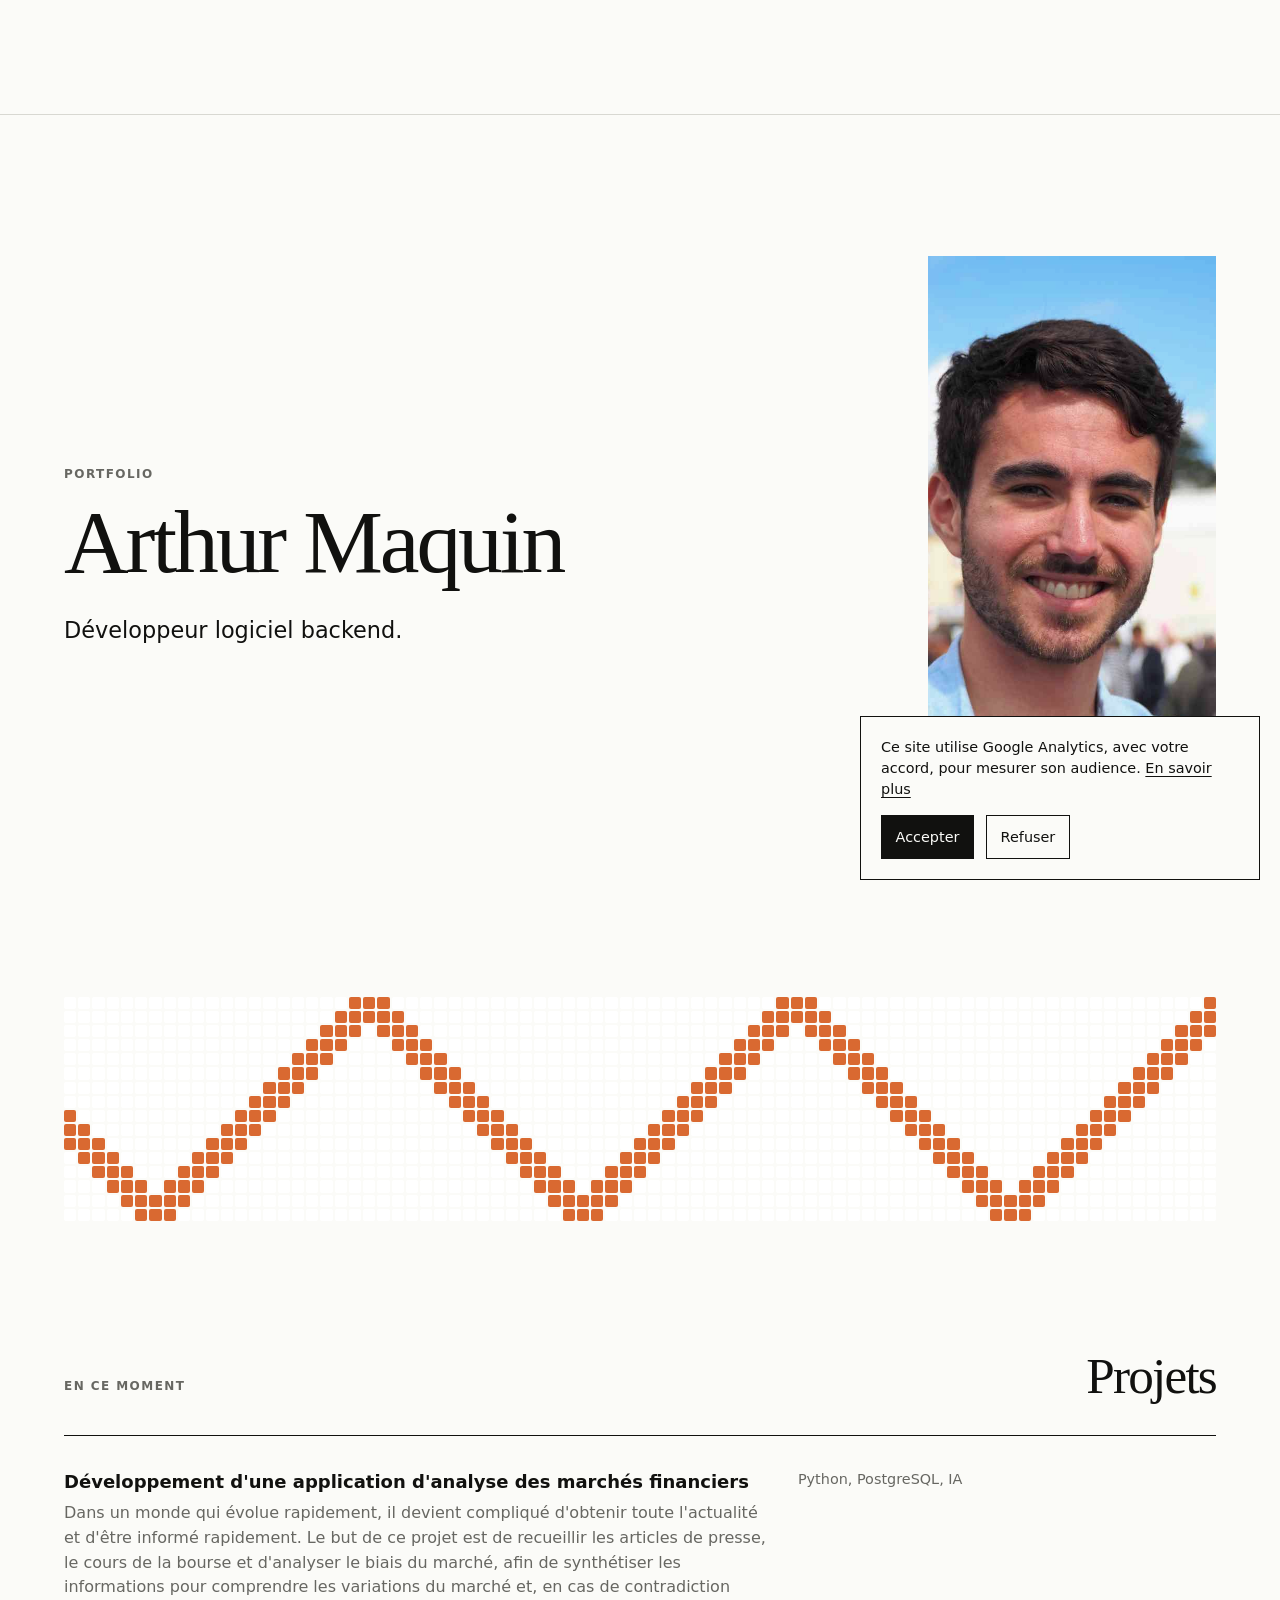
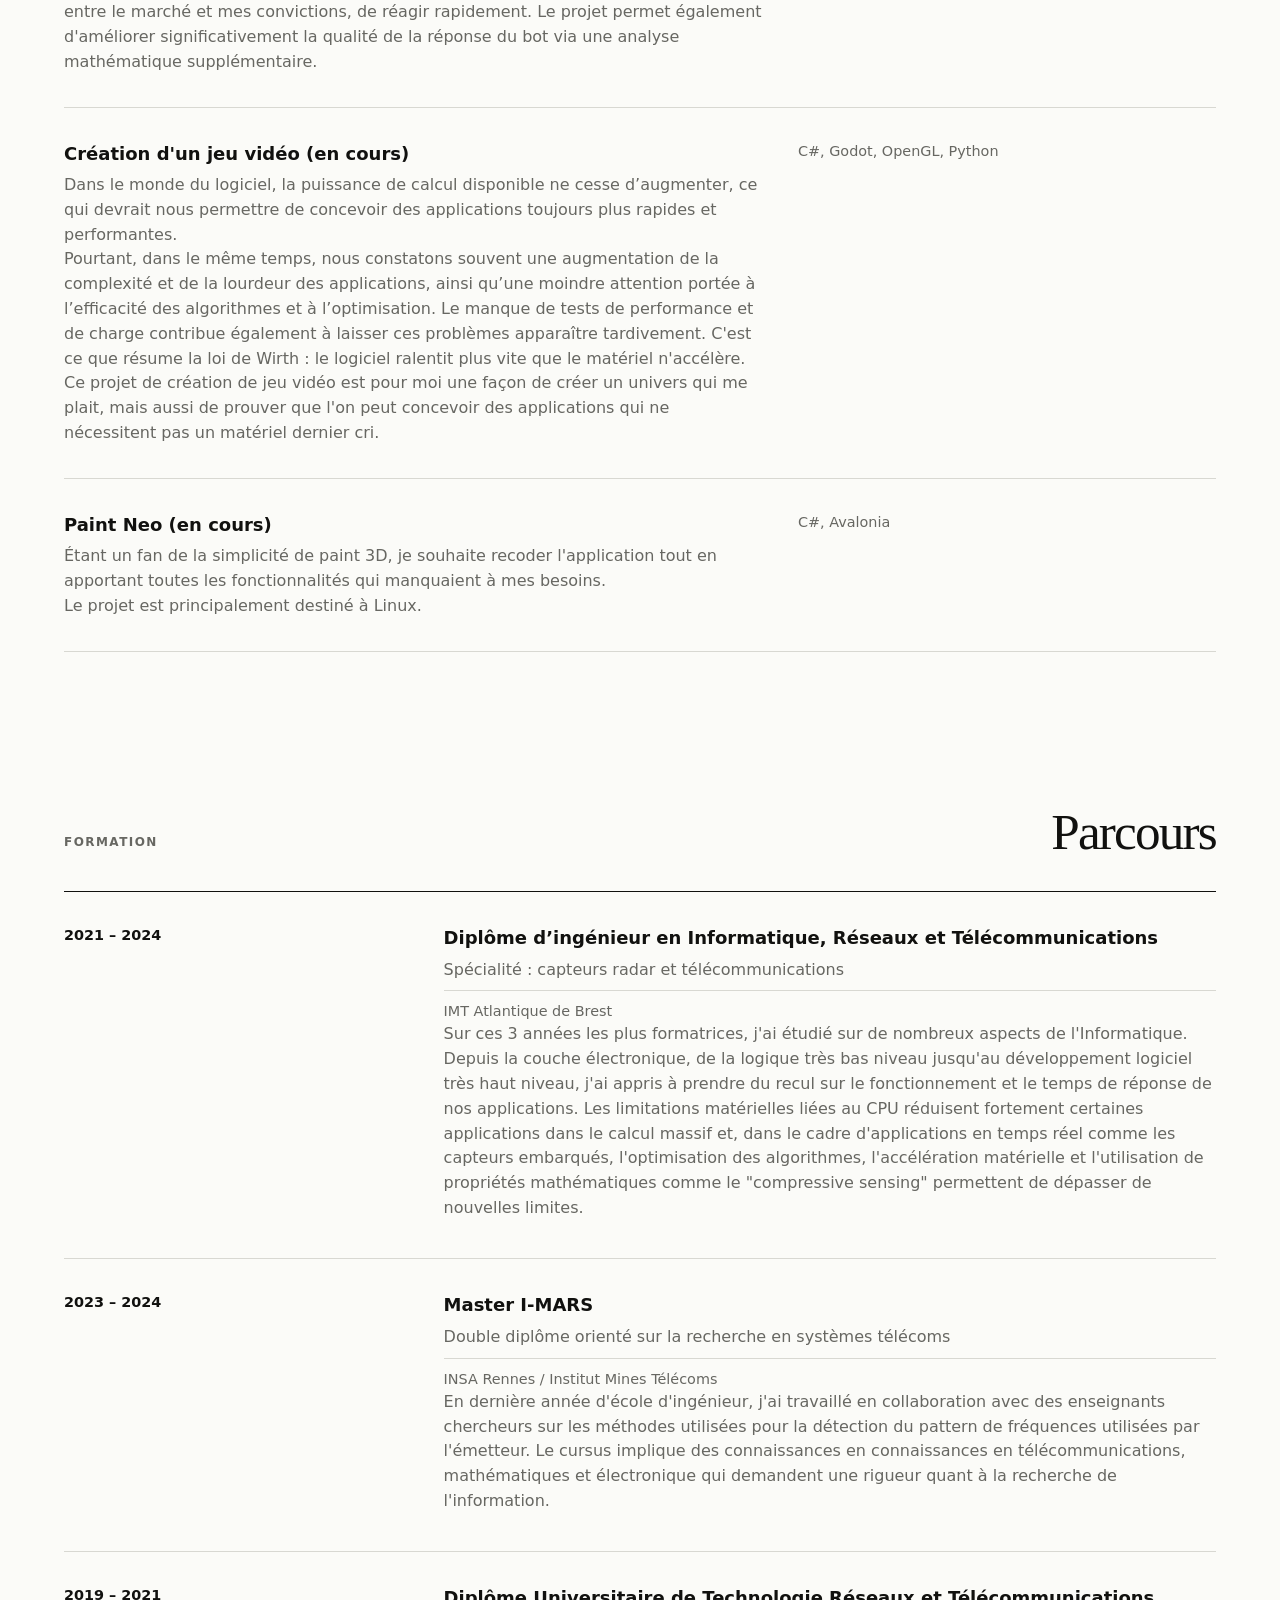
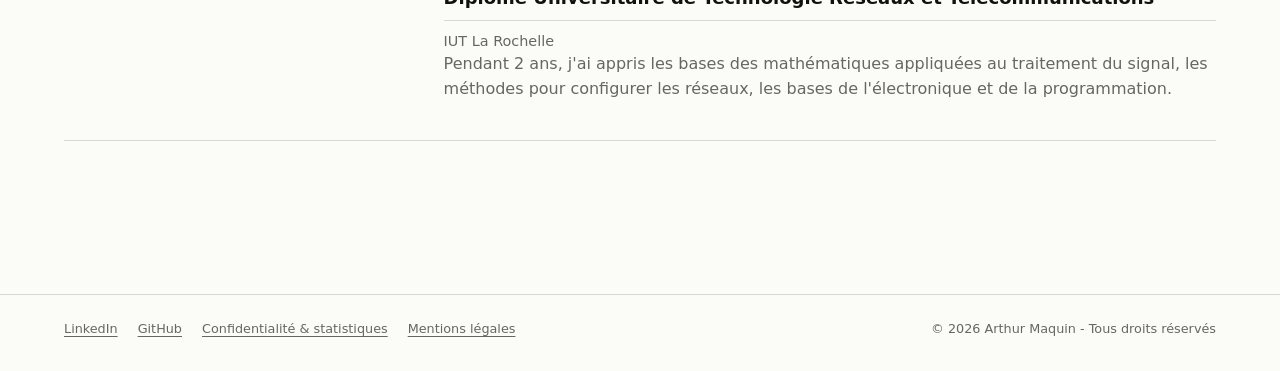
<file: index.html>
<!doctype html>
<html lang="fr">

<head>
  <meta charset="utf-8">
  <meta name="viewport" content="width=device-width, initial-scale=1">
  <meta name="description" content="Portfolio personnel d'Arthur Maquin.">
  <title>Arthur Maquin — Portfolio</title>
  <link rel="stylesheet" href="css/style.css">
  <script src="js/main.js" defer></script>
</head>

<body>
  <!-- Espace réservé à un futur logo ou à une future navigation. -->
  <header class="site-header" aria-label="En-tête"></header>

  <main class="page-shell">
    <section class="introduction" aria-labelledby="intro-title">
      <div class="introduction__copy">
        <p class="eyebrow">Portfolio</p>
        <h1 id="intro-title">Arthur Maquin</h1>
        <p class="introduction__text">Développeur logiciel backend.</p>
      </div>
      <img class="profile-image" src="assets/profile.jpg" alt="Portrait d'Arthur Maquin" width="683" height="600">
    </section>

    <section class="matrix-section" aria-label="Matrice interactive décorative">
      <div class="matrix" data-matrix aria-hidden="true"></div>
      <div class="mobile-divider" aria-hidden="true"></div>
    </section>

    <section class="projects" aria-labelledby="projects-title">
      <div class="section-heading">
        <p class="eyebrow">En ce moment</p>
        <h2 id="projects-title">Projets</h2>
      </div>

      <ol class="project-list">
        <li class="project">
          <div>
            <h3>Développement d'une application d'analyse des marchés financiers</h3>
            <p>Dans un monde qui évolue rapidement, il devient compliqué d'obtenir toute l'actualité et d'être informé
              rapidement.
              Le but de ce projet est de recueillir les articles de presse, le cours de la bourse et d'analyser le biais
              du marché, afin de synthétiser les informations pour comprendre les variations du marché et, en cas de
              contradiction entre le marché et mes convictions, de réagir rapidement. Le projet permet également
              d'améliorer significativement la qualité de la réponse du bot via une analyse mathématique supplémentaire.
            </p>
          </div>
          <p class="project__meta">Python, PostgreSQL, IA</p>
          <!--<a href="#" aria-label="Voir le projet personnel">Voir le projet <span aria-hidden="true">↗</span></a>-->
        </li>
        <li class="project">
          <div>
            <h3>Création d'un jeu vidéo (en cours)</h3>
            <p>Dans le monde du logiciel, la puissance de calcul disponible ne cesse d’augmenter, ce qui devrait nous
              permettre de concevoir des applications toujours plus rapides et performantes.</p>
            <p>Pourtant, dans le même temps, nous constatons souvent une augmentation de la complexité et de la lourdeur
              des applications, ainsi qu’une moindre attention portée à l’efficacité des algorithmes
              et à l’optimisation. Le manque de tests de performance et de charge contribue également à laisser ces
              problèmes apparaître tardivement. C'est ce que résume la loi de Wirth : le logiciel ralentit plus vite que
              le matériel n'accélère.</p>
            <p>Ce projet de création de jeu vidéo est pour moi une façon de créer un univers qui me plait, mais aussi de
              prouver que l'on peut concevoir
              des applications qui ne nécessitent pas un matériel dernier cri.
            </p>
          </div>
          <p class="project__meta">C#, Godot, OpenGL, Python</p>
          <!--<a href="#" aria-label="Voir l'expérience web">Voir le projet <span aria-hidden="true">↗</span></a>-->
        </li>
        <li class="project">
          <div>
            <h3>Paint Neo (en cours)</h3>
            <p>Étant un fan de la simplicité de paint 3D, je souhaite recoder l'application tout en apportant toutes les
              fonctionnalités qui manquaient à mes besoins.
            </p>
            <p>Le projet est principalement destiné à Linux.</p>
          </div>
          <p class="project__meta">C#, Avalonia</p>
          <!--<a href="#" aria-label="Voir le prototype">Voir le projet <span aria-hidden="true">↗</span></a>-->
        </li>
      </ol>
    </section>

    <section class="background" aria-labelledby="background-title">
      <div class="section-heading">
        <p class="eyebrow">Formation</p>
        <h2 id="background-title">Parcours</h2>
      </div>
      <ol class="background-list">
        <li class="background-item">
          <p class="background-item__date">2021 – 2024</p>
          <div>
            <h3>Diplôme d’ingénieur en Informatique, Réseaux et Télécommunications</h3>
            <p>Spécialité : capteurs radar et télécommunications</p>
            <p class="background-item__school">IMT Atlantique de Brest</p>
            <p>Sur ces 3 années les plus formatrices, j'ai étudié sur de nombreux aspects de l'Informatique. Depuis la
              couche électronique, de la logique très bas niveau jusqu'au
              développement logiciel très haut niveau, j'ai appris à prendre du recul sur le fonctionnement et le temps
              de réponse de nos applications.
              Les limitations matérielles liées au CPU réduisent fortement certaines applications dans le calcul massif
              et, dans le cadre d'applications en temps réel
              comme les capteurs embarqués, l'optimisation des algorithmes, l'accélération matérielle et l'utilisation
              de propriétés mathématiques comme le "compressive sensing"
              permettent de dépasser de nouvelles limites.
            </p>
          </div>
        </li>
        <li class="background-item">
          <p class="background-item__date">2023 – 2024</p>
          <div>
            <h3>Master I-MARS</h3>
            <p>Double diplôme orienté sur la recherche en systèmes télécoms</p>
            <p class="background-item__school">INSA Rennes / Institut Mines Télécoms</p>
            <p>En dernière année d'école d'ingénieur, j'ai travaillé en collaboration avec des enseignants chercheurs
              sur les méthodes
              utilisées pour la détection du pattern de fréquences utilisées par l'émetteur. Le cursus implique des connaissances en
              connaissances en
              télécommunications, mathématiques et électronique qui demandent une rigueur quant à la recherche de l'information.
            </p>
          </div>
        </li>
        <li class="background-item">
          <p class="background-item__date">2019 – 2021</p>
          <div>
            <h3>Diplôme Universitaire de Technologie Réseaux et Télécommunications</h3>
            <p class="background-item__school">IUT La Rochelle</p>
            <div>
              <p>Pendant 2 ans, j'ai appris les bases des mathématiques appliquées au traitement du signal, les méthodes
                pour
                configurer les réseaux, les bases de l'électronique et de la programmation.
              </p>
            </div>
          </div>
        </li>
      </ol>
    </section>
  </main>

  <footer class="site-footer">
    <div class="site-footer__inner">
      <nav aria-label="Liens externes">
        <a href="https://www.linkedin.com/in/arthur-maquin/" target="_blank" rel="noopener noreferrer">LinkedIn</a>
        <a href="https://github.com/Arthur-M15" target="_blank" rel="noopener noreferrer">GitHub</a>
        <a href="privacy.html">Confidentialité &amp; statistiques</a>
        <a href="legal.html">Mentions légales</a>
      </nav>
      <p>© 2026 Arthur Maquin - Tous droits réservés</p>
    </div>
  </footer>

  <noscript>
    <p class="noscript-notice">JavaScript est désactivé : la matrice interactive et les préférences de mesure d’audience
      ne sont pas disponibles.</p>
  </noscript>
</body>

</html>
</file>
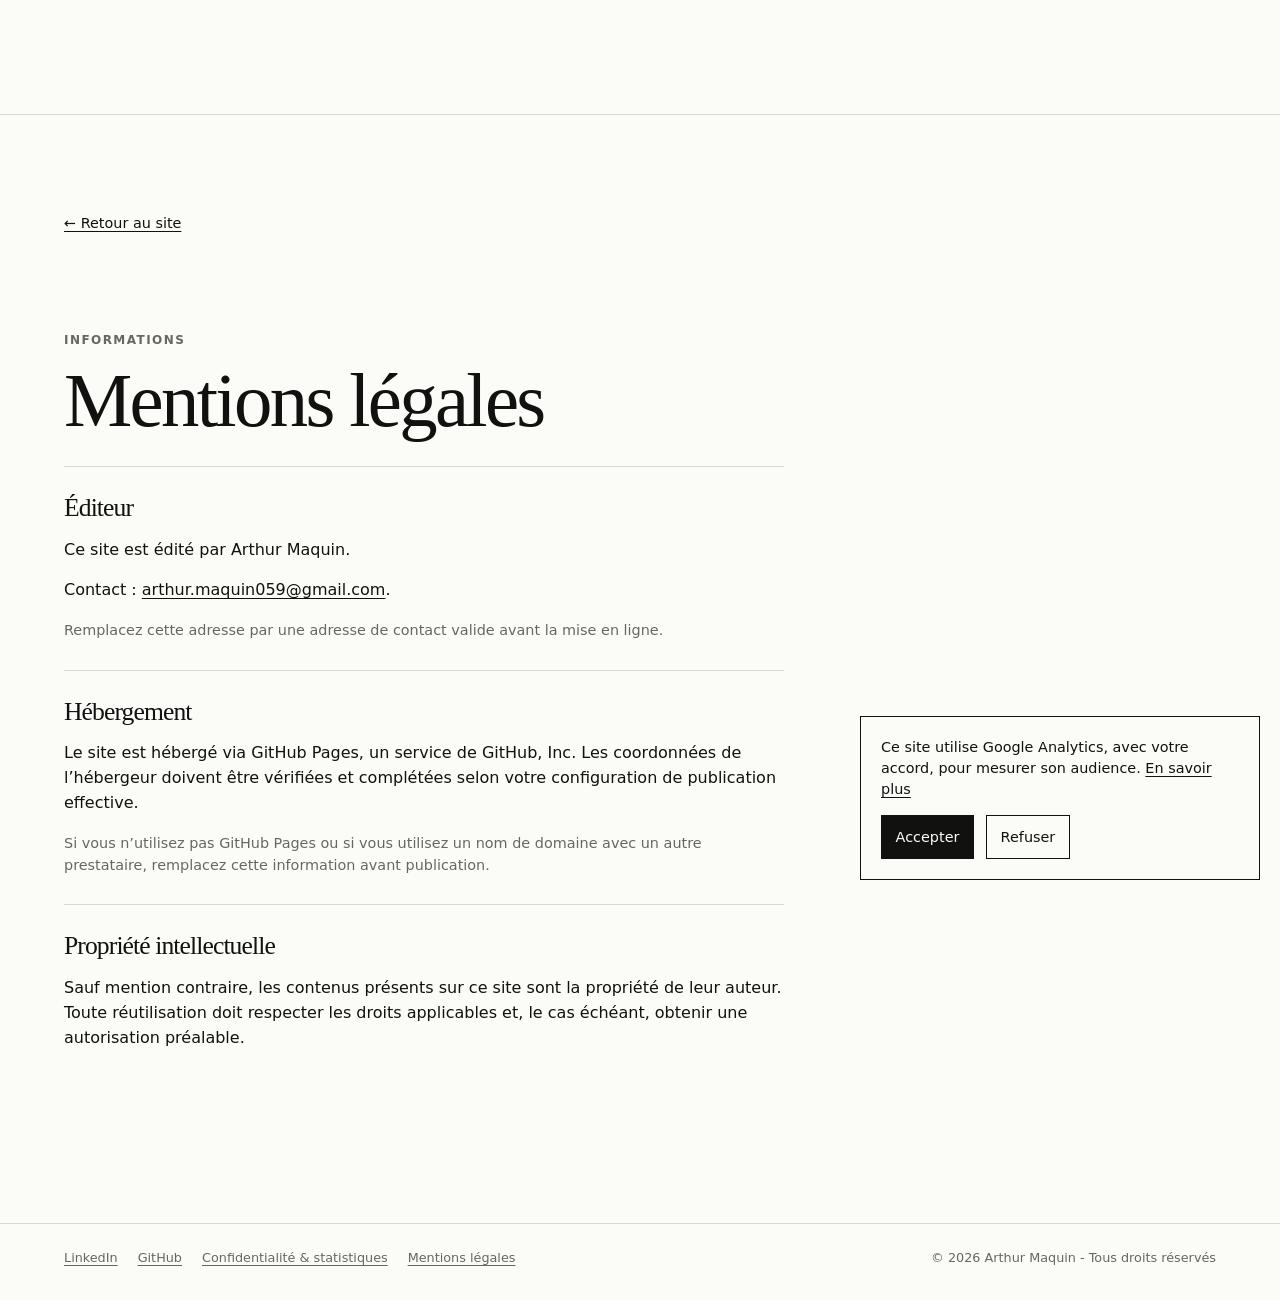
<file: legal.html>
<!doctype html>
<html lang="fr">
  <head>
    <meta charset="utf-8">
    <meta name="viewport" content="width=device-width, initial-scale=1">
    <meta name="description" content="Mentions légales du site d'Arthur Maquin.">
    <title>Mentions légales — Arthur Maquin</title>
    <link rel="stylesheet" href="css/style.css">
    <script src="js/main.js" defer></script>
  </head>
  <body>
    <header class="site-header" aria-label="En-tête"></header>
    <main class="page-shell privacy-page">
      <a class="back-link" href="index.html">← Retour au site</a>
      <article>
        <p class="eyebrow">Informations</p>
        <h1>Mentions légales</h1>

        <section>
          <h2>Éditeur</h2>
          <p>Ce site est édité par Arthur Maquin.</p>
          <p>Contact : <a href="mailto:arthur.maquin059@gmail.com">arthur.maquin059@gmail.com</a>.</p>
          <p class="privacy-note">Remplacez cette adresse par une adresse de contact valide avant la mise en ligne.</p>
        </section>

        <section>
          <h2>Hébergement</h2>
          <p>Le site est hébergé via GitHub Pages, un service de GitHub, Inc. Les coordonnées de l’hébergeur doivent être vérifiées et complétées selon votre configuration de publication effective.</p>
          <p class="privacy-note">Si vous n’utilisez pas GitHub Pages ou si vous utilisez un nom de domaine avec un autre prestataire, remplacez cette information avant publication.</p>
        </section>

        <section>
          <h2>Propriété intellectuelle</h2>
          <p>Sauf mention contraire, les contenus présents sur ce site sont la propriété de leur auteur. Toute réutilisation doit respecter les droits applicables et, le cas échéant, obtenir une autorisation préalable.</p>
        </section>
      </article>
    </main>
    <footer class="site-footer">
      <div class="site-footer__inner">
        <nav aria-label="Liens externes">
          <a href="https://www.linkedin.com/in/arthur-maquin/" target="_blank" rel="noopener noreferrer">LinkedIn</a>
          <a href="https://github.com/Arthur-M15" target="_blank" rel="noopener noreferrer">GitHub</a>
          <a href="privacy.html">Confidentialité &amp; statistiques</a>
          <a href="legal.html" aria-current="page">Mentions légales</a>
        </nav>
        <p>© 2026 Arthur Maquin - Tous droits réservés</p>
      </div>
    </footer>
  </body>
</html>
</file>
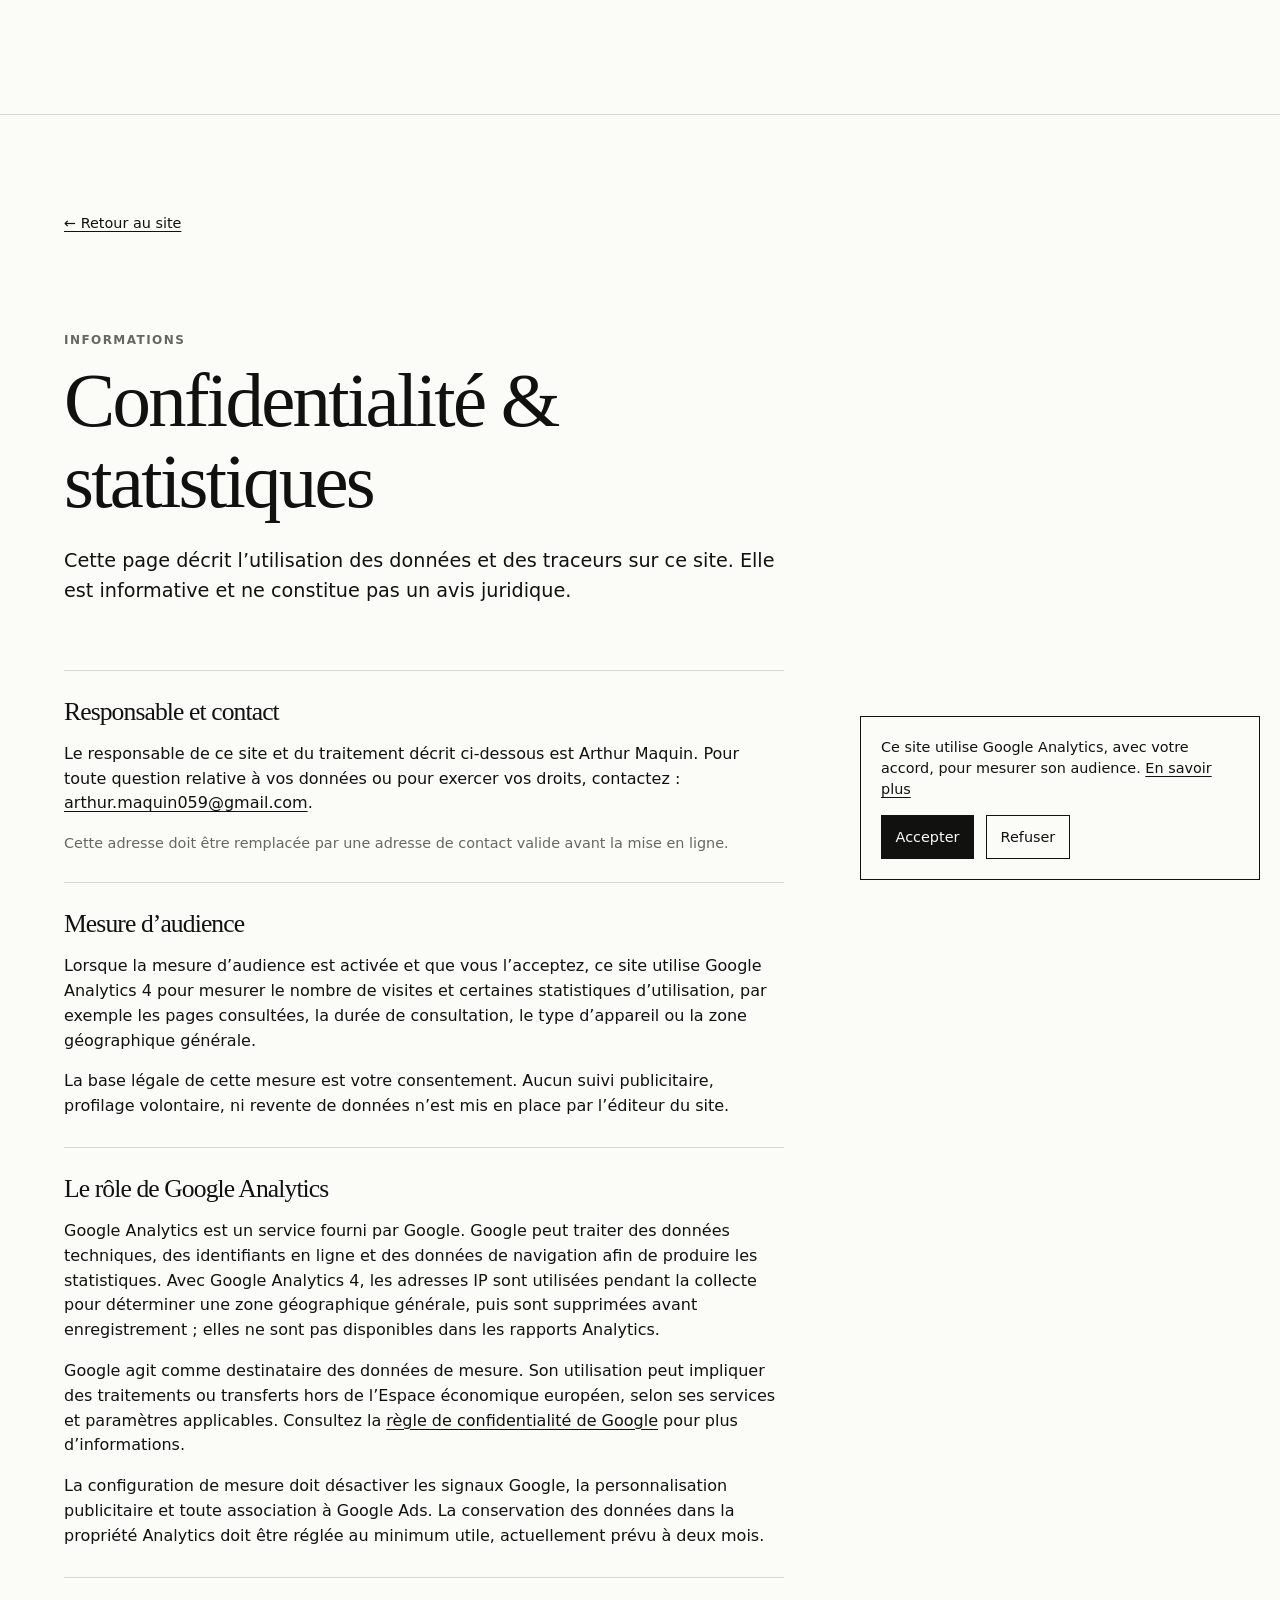
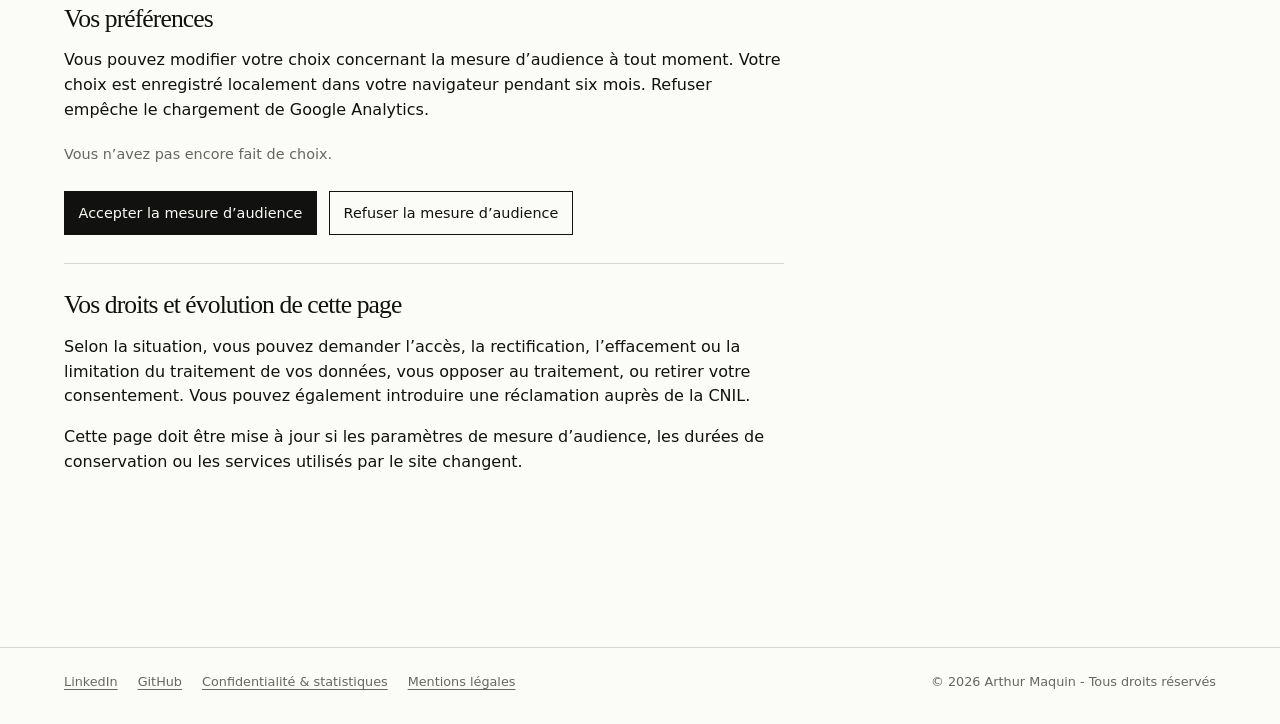
<file: privacy.html>
<!doctype html>
<html lang="fr">
  <head>
    <meta charset="utf-8">
    <meta name="viewport" content="width=device-width, initial-scale=1">
    <meta name="description" content="Informations de confidentialité et de mesure d'audience.">
    <title>Confidentialité & statistiques — Arthur Maquin</title>
    <link rel="stylesheet" href="css/style.css">
    <script src="js/main.js" defer></script>
  </head>
  <body>
    <header class="site-header" aria-label="En-tête"></header>
    <main class="page-shell privacy-page">
      <a class="back-link" href="index.html">← Retour au site</a>
      <article>
        <p class="eyebrow">Informations</p>
        <h1>Confidentialité &amp; statistiques</h1>
        <p class="privacy-page__lead">Cette page décrit l’utilisation des données et des traceurs sur ce site. Elle est informative et ne constitue pas un avis juridique.</p>

        <section>
          <h2>Responsable et contact</h2>
          <p>Le responsable de ce site et du traitement décrit ci-dessous est Arthur Maquin. Pour toute question relative à vos données ou pour exercer vos droits, contactez : <a href="mailto:arthur.maquin059@gmail.com">arthur.maquin059@gmail.com</a>.</p>
          <p class="privacy-note">Cette adresse doit être remplacée par une adresse de contact valide avant la mise en ligne.</p>
        </section>

        <section>
          <h2>Mesure d’audience</h2>
          <p>Lorsque la mesure d’audience est activée et que vous l’acceptez, ce site utilise Google Analytics 4 pour mesurer le nombre de visites et certaines statistiques d’utilisation, par exemple les pages consultées, la durée de consultation, le type d’appareil ou la zone géographique générale.</p>
          <p>La base légale de cette mesure est votre consentement. Aucun suivi publicitaire, profilage volontaire, ni revente de données n’est mis en place par l’éditeur du site.</p>
        </section>

        <section>
          <h2>Le rôle de Google Analytics</h2>
          <p>Google Analytics est un service fourni par Google. Google peut traiter des données techniques, des identifiants en ligne et des données de navigation afin de produire les statistiques. Avec Google Analytics 4, les adresses IP sont utilisées pendant la collecte pour déterminer une zone géographique générale, puis sont supprimées avant enregistrement ; elles ne sont pas disponibles dans les rapports Analytics.</p>
          <p>Google agit comme destinataire des données de mesure. Son utilisation peut impliquer des traitements ou transferts hors de l’Espace économique européen, selon ses services et paramètres applicables. Consultez la <a href="https://policies.google.com/privacy?hl=fr" target="_blank" rel="noopener noreferrer">règle de confidentialité de Google</a> pour plus d’informations.</p>
          <p>La configuration de mesure doit désactiver les signaux Google, la personnalisation publicitaire et toute association à Google Ads. La conservation des données dans la propriété Analytics doit être réglée au minimum utile, actuellement prévu à deux mois.</p>
        </section>

        <section>
          <h2>Vos préférences</h2>
          <p>Vous pouvez modifier votre choix concernant la mesure d’audience à tout moment. Votre choix est enregistré localement dans votre navigateur pendant six mois. Refuser empêche le chargement de Google Analytics.</p>
          <div class="privacy-controls" data-privacy-controls hidden>
            <p data-consent-status aria-live="polite"></p>
            <button class="button button--primary" type="button" data-consent-action="accept">Accepter la mesure d’audience</button>
            <button class="button" type="button" data-consent-action="reject">Refuser la mesure d’audience</button>
          </div>
          <p data-analytics-unavailable hidden>La mesure d’audience n’est pas configurée ou est désactivée par la configuration du site.</p>
        </section>

        <!-- Mettez à jour cette section si la configuration Analytics évolue. -->
        <section>
          <h2>Vos droits et évolution de cette page</h2>
          <p>Selon la situation, vous pouvez demander l’accès, la rectification, l’effacement ou la limitation du traitement de vos données, vous opposer au traitement, ou retirer votre consentement. Vous pouvez également introduire une réclamation auprès de la CNIL.</p>
          <p>Cette page doit être mise à jour si les paramètres de mesure d’audience, les durées de conservation ou les services utilisés par le site changent.</p>
        </section>
      </article>
    </main>
    <footer class="site-footer">
      <div class="site-footer__inner">
        <nav aria-label="Liens externes">
          <a href="https://www.linkedin.com/in/arthur-maquin/" target="_blank" rel="noopener noreferrer">LinkedIn</a>
          <a href="https://github.com/Arthur-M15" target="_blank" rel="noopener noreferrer">GitHub</a>
          <a href="privacy.html" aria-current="page">Confidentialité &amp; statistiques</a>
          <a href="legal.html">Mentions légales</a>
        </nav>
        <p>© 2026 Arthur Maquin - Tous droits réservés</p>
      </div>
    </footer>
  </body>
</html>
</file>
<file: css/style.css>
:root {
  --ink: #11110f;
  --muted: #676762;
  --line: #d8d8d2;
  --paper: #fbfbf8;
  --orange: #d96931;
  --blue: #1957bd;
  --page-width: 72rem;
  --mobile-breakpoint: 900px; /* Modifier ce breakpoint pour afficher la barre plus tôt ou plus tard. */
  --matrix-rows: 16;
}

* { box-sizing: border-box; }
html { background: var(--paper); color: var(--ink); }
body { margin: 0; font-family: Inter, ui-sans-serif, system-ui, -apple-system, BlinkMacSystemFont, "Segoe UI", sans-serif; font-size: 16px; line-height: 1.55; }
a { color: inherit; text-underline-offset: .2em; text-decoration-thickness: 1px; }
a:hover { text-decoration-thickness: 2px; }
a:focus-visible, button:focus-visible { outline: 2px solid var(--blue); outline-offset: 4px; }

.site-header { height: clamp(4.5rem, 9vw, 7.5rem); border-bottom: 1px solid var(--line); }
.page-shell { width: min(calc(100% - 3rem), var(--page-width)); margin: 0 auto; }
.introduction { display: grid; grid-template-columns: minmax(0, 1fr) minmax(13rem, 18rem); gap: clamp(2rem, 8vw, 8rem); align-items: center; padding: clamp(4rem, 11vw, 9rem) 0; }
.eyebrow { margin: 0 0 .75rem; color: var(--muted); font-size: .75rem; font-weight: 650; letter-spacing: .12em; text-transform: uppercase; }
h1, h2, h3, p { margin-top: 0; }
h1, h2 { font-family: ui-serif, Georgia, Cambria, "Times New Roman", serif; font-weight: 500; letter-spacing: -.035em; line-height: 1.05; }
h1 { margin-bottom: 1.5rem; font-size: clamp(3rem, 7vw, 6.5rem); }
h2 { margin-bottom: 0; font-size: clamp(2.25rem, 4vw, 4rem); }
.introduction__text { max-width: 33rem; margin-bottom: 0; font-size: clamp(1.12rem, 2vw, 1.4rem); line-height: 1.5; }
.profile-image { width: 100%; aspect-ratio: 4 / 5; object-fit: cover; object-position: center top; filter: saturate(.84); }

.matrix-section { padding: 0 0 clamp(4rem, 10vw, 8rem); }
.matrix { display: grid; grid-template-rows: repeat(var(--matrix-rows), minmax(0, 1fr)); width: 100%; height: min(14rem, 19vw); gap: 2px; }
.matrix__cell { min-width: 0; min-height: 0; border-radius: 2px; background: #fff; transition: background-color .3s ease; }
.matrix__cell.is-active { background: var(--orange); }
.matrix__cell.is-hovered { background: var(--blue); transition-duration: .08s; }
.mobile-divider { display: none; height: 1px; width: 100%; background: var(--ink); }

.projects { padding-bottom: clamp(5rem, 12vw, 10rem); }
.section-heading { display: flex; justify-content: space-between; align-items: end; padding-bottom: 2rem; border-bottom: 1px solid var(--ink); }
.section-heading .eyebrow { margin-bottom: .45rem; }
.project-list { margin: 0; padding: 0; list-style: none; }
.project { display: grid; grid-template-columns: minmax(0, 1fr) minmax(8rem, .55fr) auto; gap: 2rem; align-items: start; padding: 2rem 0; border-bottom: 1px solid var(--line); }
.project h3 { margin-bottom: .35rem; font-size: 1.125rem; font-weight: 650; }
.project p { margin-bottom: 0; color: var(--muted); }
.project__meta { font-size: .9rem; }
.project a { font-size: .9rem; white-space: nowrap; }

.background { padding-bottom: clamp(5rem, 12vw, 10rem); }
.background-list { margin: 0; padding: 0; list-style: none; }
.background-item { display: grid; grid-template-columns: minmax(9rem, .45fr) minmax(0, 1fr); gap: 2rem; padding: 2rem 0; border-bottom: 1px solid var(--line); }
.background-item p { margin-bottom: .35rem; color: var(--muted); }
.background-item h3 { margin-bottom: .35rem; font-size: 1.125rem; font-weight: 650; }
.background-item .background-item__date { color: var(--ink); font-size: .9rem; font-weight: 600; }
.background-item .background-item__school { margin-top: .5rem; margin-bottom: 0; padding-top: .55rem; border-top: 1px solid var(--line); font-size: .9rem; }

.site-footer { border-top: 1px solid var(--line); color: var(--muted); font-size: .8rem; }
.site-footer__inner { display: flex; justify-content: space-between; gap: 1.5rem; width: min(calc(100% - 3rem), var(--page-width)); margin: 0 auto; padding: 1.5rem 0 2rem; }
.site-footer nav { display: flex; flex-wrap: wrap; gap: .5rem 1.25rem; }
.site-footer p { margin: 0; text-align: right; }

.privacy-page { padding-top: clamp(3rem, 8vw, 6rem); padding-bottom: clamp(5rem, 12vw, 9rem); }
.back-link { display: inline-block; margin-bottom: clamp(3rem, 8vw, 6rem); font-size: .9rem; }
.privacy-page article { max-width: 45rem; }
.privacy-page h1 { margin-bottom: 1.5rem; font-size: clamp(3rem, 6vw, 5rem); }
.privacy-page__lead { margin-bottom: 4rem; font-size: 1.2rem; }
.privacy-page section { padding: 1.75rem 0; border-top: 1px solid var(--line); }
.privacy-page h2 { margin-bottom: 1rem; font-size: 1.6rem; }
.privacy-page p:last-child { margin-bottom: 0; }
.privacy-note { color: var(--muted); font-size: .9rem; }
.privacy-controls { display: flex; flex-wrap: wrap; align-items: center; gap: .75rem; margin-top: 1.25rem; }
.privacy-controls p { width: 100%; color: var(--muted); font-size: .9rem; }
.button { border: 1px solid var(--ink); border-radius: 0; padding: .6rem .85rem; background: transparent; color: var(--ink); cursor: pointer; font: inherit; font-size: .9rem; }
.button:hover { background: #eeeeea; }
.button--primary { background: var(--ink); color: var(--paper); }
.button--primary:hover { background: #2b2b28; }

.consent-banner { position: fixed; z-index: 10; right: 1.25rem; bottom: 1.25rem; width: min(25rem, calc(100% - 2.5rem)); padding: 1.25rem; border: 1px solid var(--ink); background: var(--paper); }
.consent-banner p { margin-bottom: 1rem; font-size: .9rem; line-height: 1.45; }
.consent-banner__actions { display: flex; flex-wrap: wrap; gap: .75rem; }
.noscript-notice { margin: 0; padding: .75rem 1.5rem; background: #efeee9; color: var(--muted); font-size: .8rem; }

@media (max-width: 900px) { /* Même valeur que le breakpoint documenté dans :root. */
  .matrix { display: none; }
  .mobile-divider { display: block; }
  .introduction { grid-template-columns: minmax(0, 1fr) minmax(10rem, 14rem); gap: 2rem; }
}

@media (max-width: 620px) {
  .page-shell, .site-footer__inner { width: min(calc(100% - 2rem), var(--page-width)); }
  .introduction { grid-template-columns: 1fr; padding: 4rem 0; }
  .profile-image { width: min(15rem, 70%); }
  .project { grid-template-columns: 1fr; gap: .75rem; }
  .background-item { grid-template-columns: 1fr; gap: .35rem; }
  .site-footer__inner { flex-direction: column; }
  .site-footer p { text-align: left; }
  .consent-banner { right: 1rem; bottom: 1rem; width: calc(100% - 2rem); }
}

@media (prefers-reduced-motion: reduce) {
  *, *::before, *::after { scroll-behavior: auto !important; transition-duration: .01ms !important; animation-duration: .01ms !important; animation-iteration-count: 1 !important; }
}
</file>
